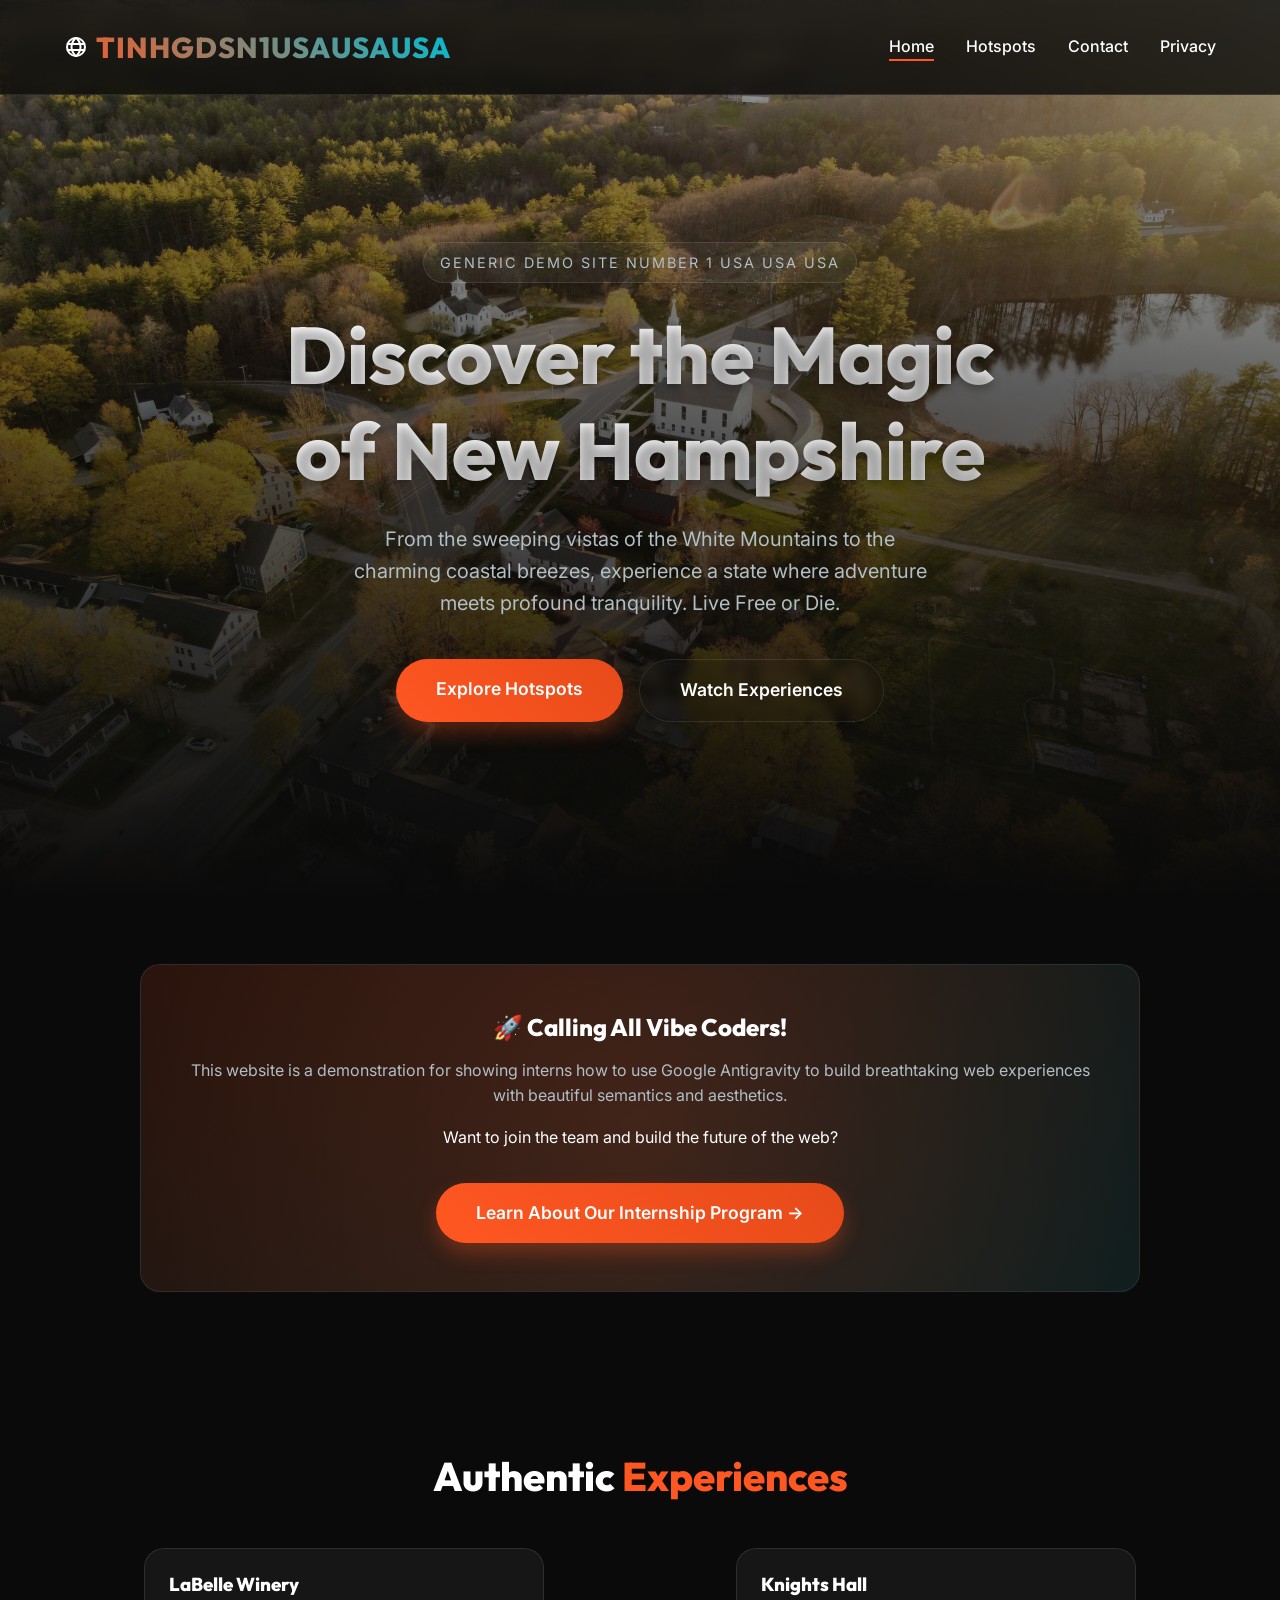
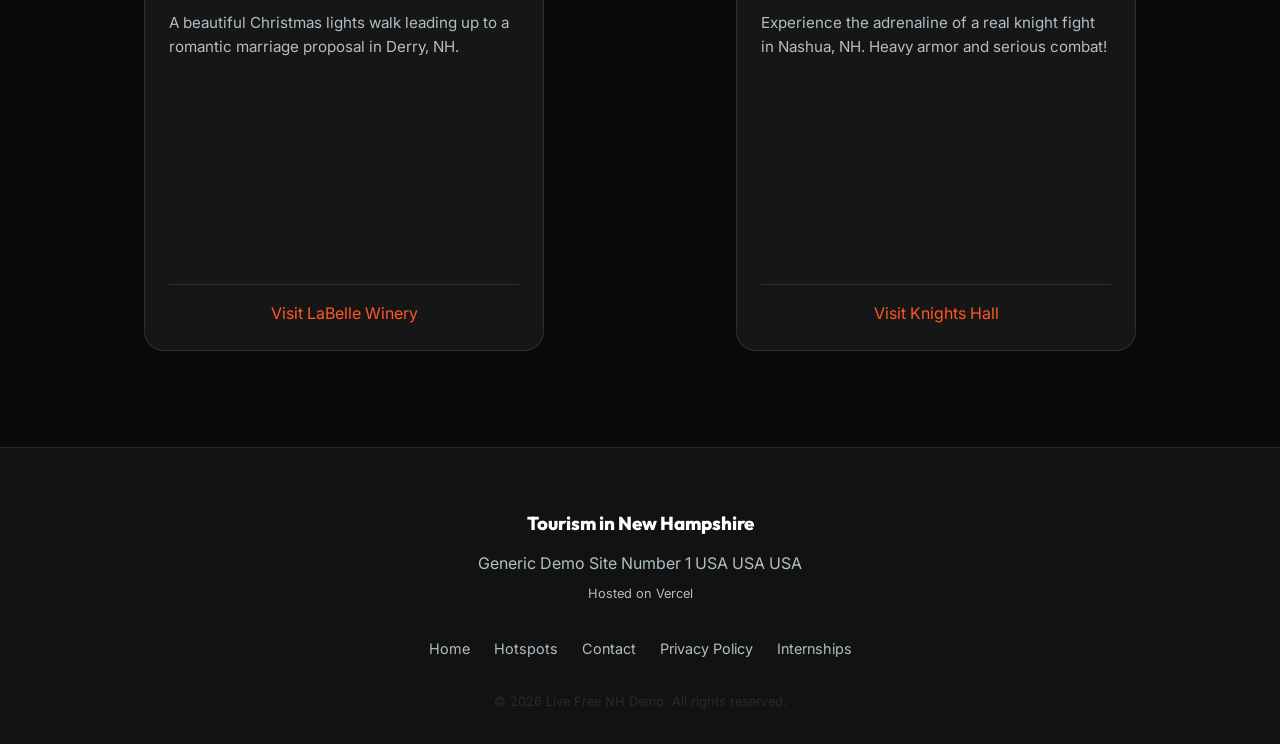
<file: v1/index.html>
<!DOCTYPE html>
<html lang="en">

<head>
    <meta charset="UTF-8">
    <meta name="viewport" content="width=device-width, initial-scale=1.0">
    <title>Tourism in New Hampshire Generic Demo Site Number 1 USA USA USA</title>
    <meta name="description"
        content="Discover the beauty of New Hampshire. The best generic tourism demonstration site for the USA.">
    <link rel="stylesheet" href="index.css">
</head>

<body>

    <header>
        <div class="logo">
            <svg width="24" height="24" viewBox="0 0 24 24" fill="none" xmlns="http://www.w3.org/2000/svg">
                <path
                    d="M12 21C16.9706 21 21 16.9706 21 12C21 7.02944 16.9706 3 12 3C7.02944 3 3 7.02944 3 12C3 16.9706 7.02944 21 12 21Z"
                    stroke="currentColor" stroke-width="2" stroke-linecap="round" stroke-linejoin="round" />
                <path d="M3.6 9H20.4" stroke="currentColor" stroke-width="2" stroke-linecap="round"
                    stroke-linejoin="round" />
                <path d="M3.6 15H20.4" stroke="currentColor" stroke-width="2" stroke-linecap="round"
                    stroke-linejoin="round" />
                <path d="M11.5 3C11.5 3 7.5 7.5 7.5 12C7.5 16.5 11.5 21 11.5 21" stroke="currentColor" stroke-width="2"
                    stroke-linecap="round" stroke-linejoin="round" />
                <path d="M12.5 3C12.5 3 16.5 7.5 16.5 12C16.5 16.5 12.5 21 12.5 21" stroke="currentColor"
                    stroke-width="2" stroke-linecap="round" stroke-linejoin="round" />
            </svg>
            TINHGDSN1USAUSAUSA
        </div>
        <nav>
            <ul>
                <li><a href="index.html" class="active">Home</a></li>
                <li><a href="hotspots.html">Hotspots</a></li>
                <li><a href="contact.html">Contact</a></li>
                <li><a href="privacy.html">Privacy</a></li>
            </ul>
        </nav>
    </header>

    <main>
        <section class="hero">
            <div class="hero-content">
                <div class="title-badge">Generic Demo Site Number 1 USA USA USA</div>
                <h1>Discover the Magic of <span>New Hampshire</span></h1>
                <p>From the sweeping vistas of the White Mountains to the charming coastal breezes, experience a state
                    where adventure meets profound tranquility. Live Free or Die.</p>
                <div class="hero-actions">
                    <a href="hotspots.html" class="btn">Explore Hotspots</a>
                    <a href="#experiences" class="btn btn-outline">Watch Experiences</a>
                </div>
            </div>
        </section>

        <section class="intern-banner">
            <h2>🚀 Calling All Vibe Coders!</h2>
            <p style="margin: 1rem 0; color: var(--gray);">This website is a demonstration for showing interns how to
                use Google Antigravity to build breathtaking web experiences with beautiful semantics and aesthetics.
            </p>
            <p style="margin-bottom: 2rem; color: var(--light);">Want to join the team and build the future of the web?
            </p>
            <a href="https://mattyjacks.com/internship" target="_blank" class="btn">Learn About Our Internship Program
                →</a>
        </section>

        <section id="experiences">
            <h2 class="section-title">Authentic <span>Experiences</span></h2>
            <div class="video-grid">

                <div class="video-card">
                    <h3>LaBelle Winery</h3>
                    <p class="video-desc">A beautiful Christmas lights walk leading up to a romantic marriage proposal
                        in Derry, NH.</p>
                    <blockquote class="tiktok-embed"
                        cite="https://www.tiktok.com/@mattyjacks.com/video/7587210922813328671"
                        data-video-id="7587210922813328671" style="max-width: 605px;min-width: 325px;">
                        <section> </section>
                    </blockquote>
                    <a href="https://labellewinery.com/" target="_blank"
                        style="margin-top: auto; text-align: center; padding-top: 1rem; border-top: 1px solid var(--surface-border);">Visit
                        LaBelle Winery</a>
                </div>

                <div class="video-card">
                    <h3>Knights Hall</h3>
                    <p class="video-desc">Experience the adrenaline of a real knight fight in Nashua, NH. Heavy armor
                        and serious combat!</p>
                    <blockquote class="tiktok-embed"
                        cite="https://www.tiktok.com/@mattyjacks.com/video/7253478274590985515"
                        data-video-id="7253478274590985515" style="max-width: 605px;min-width: 325px;">
                        <section> </section>
                    </blockquote>
                    <a href="https://www.theknightshall.com/" target="_blank"
                        style="margin-top: auto; text-align: center; padding-top: 1rem; border-top: 1px solid var(--surface-border);">Visit
                        Knights Hall</a>
                </div>

            </div>
            <!-- TikTok Embed Script -->
            <script async src="https://www.tiktok.com/embed.js"></script>
        </section>

    </main>

    <footer>
        <div class="footer-content">
            <h3 style="margin-bottom: 1rem;">Tourism in New Hampshire</h3>
            <p style="color: var(--gray);">Generic Demo Site Number 1 USA USA USA</p>
            <p style="color: var(--gray); font-size: 0.8rem; margin-top: 0.5rem;">Hosted on Vercel</p>
        </div>
        <div class="footer-links">
            <a href="index.html">Home</a>
            <a href="hotspots.html">Hotspots</a>
            <a href="contact.html">Contact</a>
            <a href="privacy.html">Privacy Policy</a>
            <a href="https://mattyjacks.com/internship" target="_blank">Internships</a>
        </div>
        <div style="margin-top: 2rem; color: var(--surface-border); font-size: 0.8rem;">
            &copy; 2026 Live Free NH Demo. All rights reserved.
        </div>
    </footer>

</body>

</html>
</file>
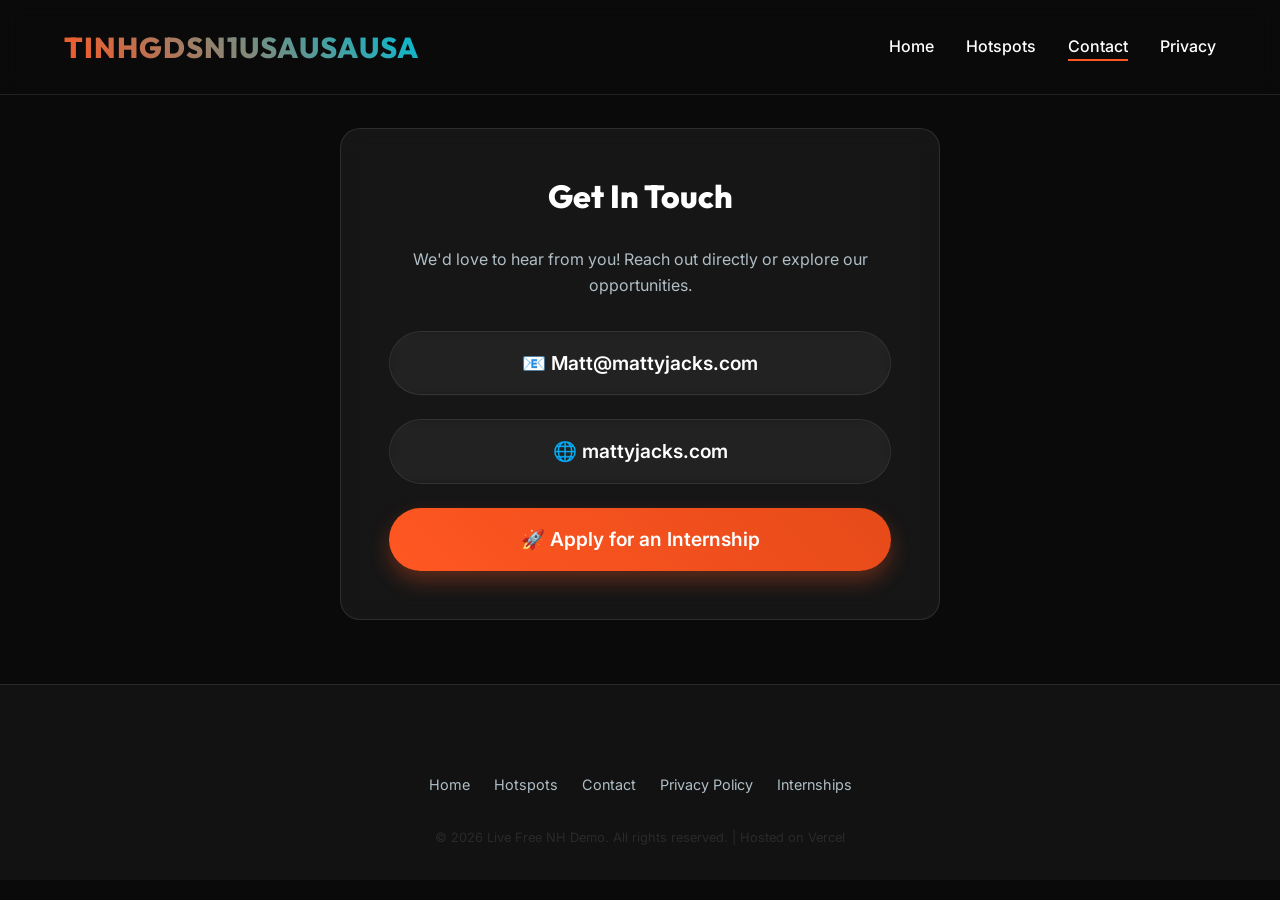
<file: v1/contact.html>
<!DOCTYPE html>
<html lang="en">

<head>
    <meta charset="UTF-8">
    <meta name="viewport" content="width=device-width, initial-scale=1.0">
    <title>Contact Us | Tourism in New Hampshire Generic Demo Site Number 1 USA USA USA</title>
    <meta name="description" content="Contact the team behind the best New Hampshire tourism generic demo site.">
    <link rel="stylesheet" href="index.css">
    <style>
        .contact-container {
            max-width: 600px;
            margin: 8rem auto 4rem;
            padding: 3rem;
            background: var(--surface);
            border: 1px solid var(--surface-border);
            border-radius: 20px;
            backdrop-filter: blur(10px);
        }

        .contact-container h1 {
            margin-bottom: 2rem;
            text-align: center;
        }

        .form-group {
            margin-bottom: 1.5rem;
        }

        label {
            display: block;
            margin-bottom: 0.5rem;
            color: var(--gray);
        }

        input,
        textarea {
            width: 100%;
            padding: 1rem;
            background: rgba(0, 0, 0, 0.2);
            border: 1px solid var(--surface-border);
            border-radius: 10px;
            color: var(--light);
            font-family: inherit;
        }

        input:focus,
        textarea:focus {
            outline: none;
            border-color: var(--primary);
        }

        button {
            width: 100%;
            border: none;
            cursor: pointer;
            padding: 1rem;
        }
    </style>
</head>

<body>

    <header>
        <div class="logo">TINHGDSN1USAUSAUSA</div>
        <nav>
            <ul>
                <li><a href="index.html">Home</a></li>
                <li><a href="hotspots.html">Hotspots</a></li>
                <li><a href="contact.html" class="active">Contact</a></li>
                <li><a href="privacy.html">Privacy</a></li>
            </ul>
        </nav>
    </header>

    <main>
        <div class="contact-container" style="text-align: center;">
            <h1>Get In <span>Touch</span></h1>
            <p style="margin-bottom: 2rem; color: var(--gray);">We'd love to hear from you! Reach out directly or
                explore our opportunities.</p>

            <div style="display: flex; flex-direction: column; gap: 1.5rem;">
                <a href="mailto:Matt@mattyjacks.com" class="btn btn-outline" style="font-size: 1.2rem;">📧
                    Matt@mattyjacks.com</a>
                <a href="https://mattyjacks.com" target="_blank" class="btn btn-outline" style="font-size: 1.2rem;">🌐
                    mattyjacks.com</a>
                <a href="https://mattyjacks.com/internship" target="_blank" class="btn" style="font-size: 1.2rem;">🚀
                    Apply for an Internship</a>
            </div>
        </div>
    </main>

    <footer>
        <div class="footer-links">
            <a href="index.html">Home</a>
            <a href="hotspots.html">Hotspots</a>
            <a href="contact.html">Contact</a>
            <a href="privacy.html">Privacy Policy</a>
            <a href="https://mattyjacks.com/internship" target="_blank">Internships</a>
        </div>
        <div style="margin-top: 2rem; color: var(--surface-border); font-size: 0.8rem;">
            &copy; 2026 Live Free NH Demo. All rights reserved. | Hosted on Vercel
        </div>
    </footer>

</body>

</html>
</file>
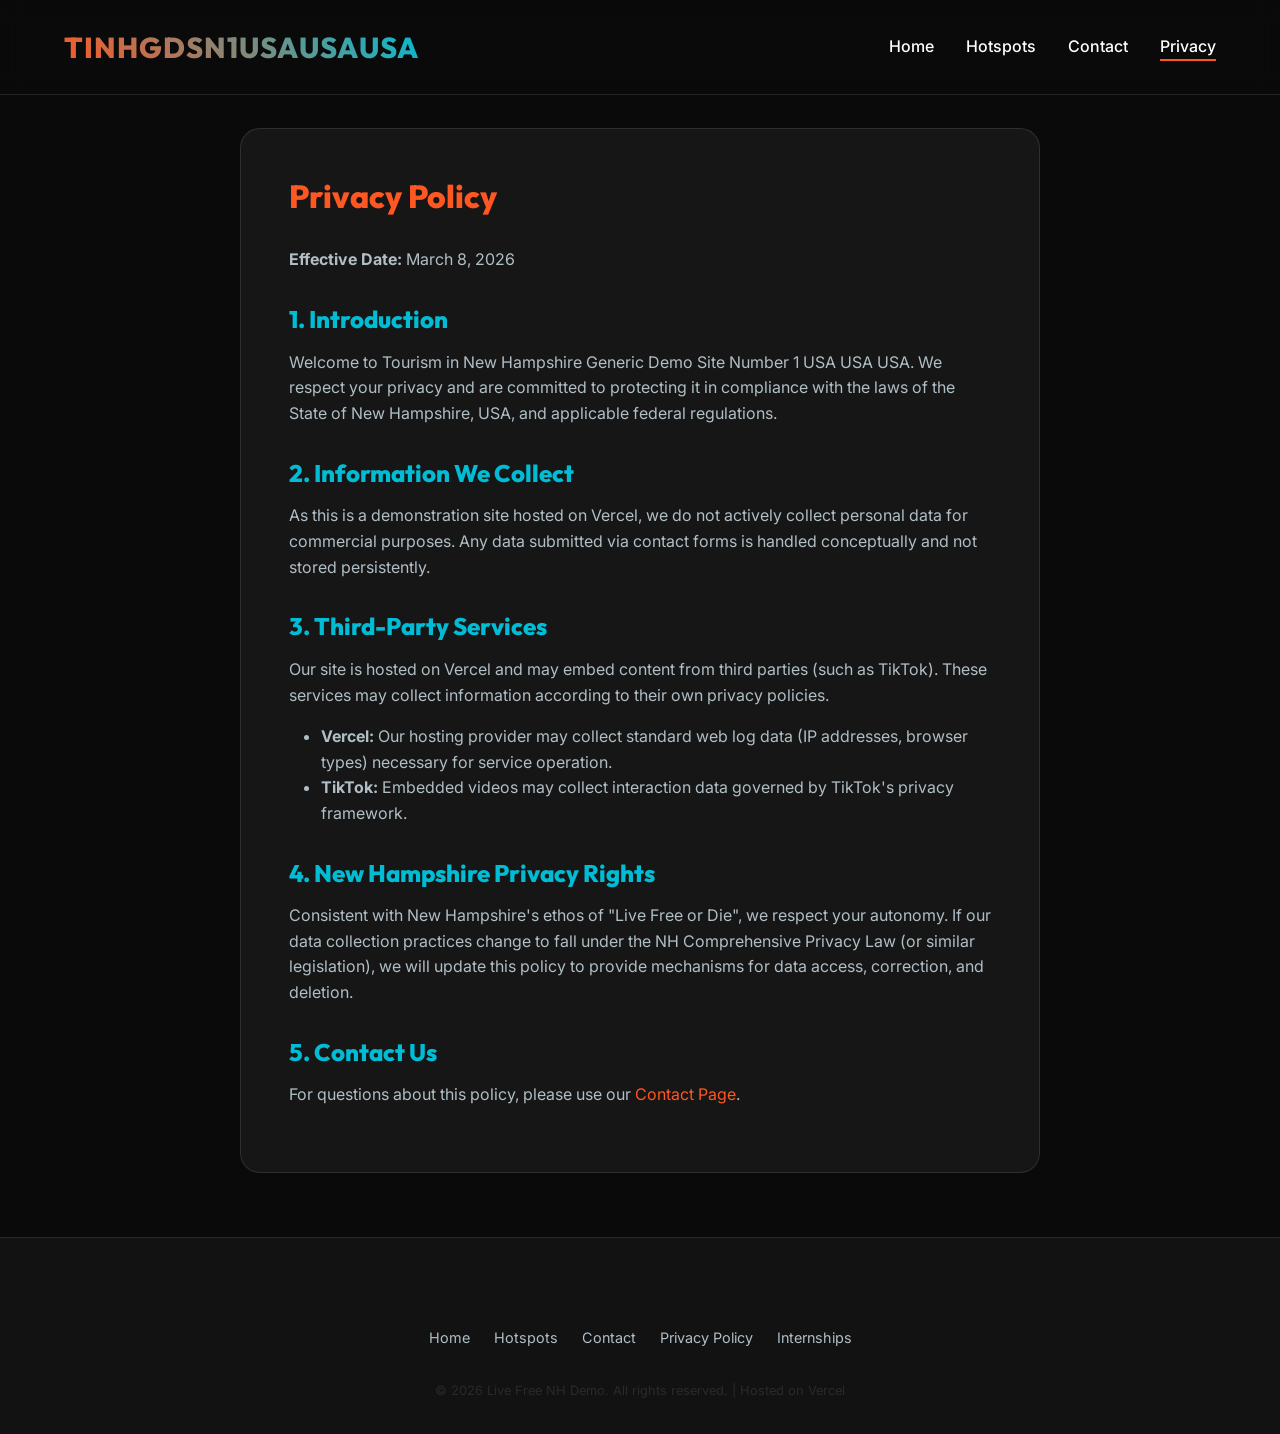
<file: v1/privacy.html>
<!DOCTYPE html>
<html lang="en">

<head>
    <meta charset="UTF-8">
    <meta name="viewport" content="width=device-width, initial-scale=1.0">
    <title>Privacy Policy | Tourism in New Hampshire Generic Demo Site Number 1 USA USA USA</title>
    <meta name="description" content="Privacy policy for the best New Hampshire tourism generic demo site.">
    <link rel="stylesheet" href="index.css">
    <style>
        .privacy-container {
            max-width: 800px;
            margin: 8rem auto 4rem;
            padding: 3rem;
            background: var(--surface);
            border: 1px solid var(--surface-border);
            border-radius: 20px;
        }

        .privacy-container h1 {
            margin-bottom: 2rem;
            color: var(--primary);
        }

        .privacy-container h2 {
            margin-top: 2rem;
            margin-bottom: 1rem;
            color: var(--secondary);
            font-size: 1.5rem;
        }

        .privacy-container p {
            margin-bottom: 1rem;
            color: var(--gray);
        }

        .privacy-container ul {
            margin-left: 2rem;
            margin-bottom: 1rem;
            color: var(--gray);
        }
    </style>
</head>

<body>

    <header>
        <div class="logo">TINHGDSN1USAUSAUSA</div>
        <nav>
            <ul>
                <li><a href="index.html">Home</a></li>
                <li><a href="hotspots.html">Hotspots</a></li>
                <li><a href="contact.html">Contact</a></li>
                <li><a href="privacy.html" class="active">Privacy</a></li>
            </ul>
        </nav>
    </header>

    <main>
        <div class="privacy-container">
            <h1>Privacy Policy</h1>
            <p><strong>Effective Date:</strong> March 8, 2026</p>

            <h2>1. Introduction</h2>
            <p>Welcome to Tourism in New Hampshire Generic Demo Site Number 1 USA USA USA. We respect your privacy and
                are committed to protecting it in compliance with the laws of the State of New Hampshire, USA, and
                applicable federal regulations.</p>

            <h2>2. Information We Collect</h2>
            <p>As this is a demonstration site hosted on Vercel, we do not actively collect personal data for commercial
                purposes. Any data submitted via contact forms is handled conceptually and not stored persistently.</p>

            <h2>3. Third-Party Services</h2>
            <p>Our site is hosted on Vercel and may embed content from third parties (such as TikTok). These services
                may collect information according to their own privacy policies.</p>
            <ul>
                <li><strong>Vercel:</strong> Our hosting provider may collect standard web log data (IP addresses,
                    browser types) necessary for service operation.</li>
                <li><strong>TikTok:</strong> Embedded videos may collect interaction data governed by TikTok's privacy
                    framework.</li>
            </ul>

            <h2>4. New Hampshire Privacy Rights</h2>
            <p>Consistent with New Hampshire's ethos of "Live Free or Die", we respect your autonomy. If our data
                collection practices change to fall under the NH Comprehensive Privacy Law (or similar legislation), we
                will update this policy to provide mechanisms for data access, correction, and deletion.</p>

            <h2>5. Contact Us</h2>
            <p>For questions about this policy, please use our <a href="contact.html">Contact Page</a>.</p>
        </div>
    </main>

    <footer>
        <div class="footer-links">
            <a href="index.html">Home</a>
            <a href="hotspots.html">Hotspots</a>
            <a href="contact.html">Contact</a>
            <a href="privacy.html">Privacy Policy</a>
            <a href="https://mattyjacks.com/internship" target="_blank">Internships</a>
        </div>
        <div style="margin-top: 2rem; color: var(--surface-border); font-size: 0.8rem;">
            &copy; 2026 Live Free NH Demo. All rights reserved. | Hosted on Vercel
        </div>
    </footer>

</body>

</html>
</file>
<file: v1/index.css>
@import url('https://fonts.googleapis.com/css2?family=Outfit:wght@300;400;600;800&family=Inter:wght@400;500;700&display=swap');

:root {
    --primary: #ff5722;
    --primary-dark: #e64a19;
    --secondary: #00bcd4;
    --dark: #121212;
    --darker: #0a0a0a;
    --light: #ffffff;
    --gray: #b0bec5;
    --surface: rgba(255, 255, 255, 0.05);
    --surface-border: rgba(255, 255, 255, 0.1);
}

* {
    margin: 0;
    padding: 0;
    box-sizing: border-box;
}

body {
    font-family: 'Inter', sans-serif;
    background-color: var(--darker);
    color: var(--light);
    line-height: 1.6;
    overflow-x: hidden;
}

h1,
h2,
h3,
h4,
h5,
h6 {
    font-family: 'Outfit', sans-serif;
    font-weight: 800;
    line-height: 1.2;
}

a {
    color: var(--primary);
    text-decoration: none;
    transition: color 0.3s ease;
}

a:hover {
    color: var(--secondary);
}

/* Header & Nav */
header {
    position: fixed;
    top: 0;
    width: 100%;
    padding: 1.5rem 5%;
    background: rgba(10, 10, 10, 0.8);
    backdrop-filter: blur(10px);
    -webkit-backdrop-filter: blur(10px);
    z-index: 1000;
    display: flex;
    justify-content: space-between;
    align-items: center;
    border-bottom: 1px solid var(--surface-border);
}

.logo {
    font-family: 'Outfit', sans-serif;
    font-size: 1.8rem;
    font-weight: 800;
    background: linear-gradient(45deg, var(--primary), var(--secondary));
    -webkit-background-clip: text;
    background-clip: text;
    -webkit-text-fill-color: transparent;
    display: flex;
    align-items: center;
    gap: 0.5rem;
    letter-spacing: 1px;
}

nav ul {
    display: flex;
    gap: 2rem;
    list-style: none;
}

nav a {
    color: var(--light);
    font-weight: 500;
    font-size: 1rem;
    position: relative;
}

nav a::after {
    content: '';
    position: absolute;
    width: 0;
    height: 2px;
    bottom: -5px;
    left: 0;
    background-color: var(--primary);
    transition: width 0.3s ease;
}

nav a:hover::after,
nav a.active::after {
    width: 100%;
}

/* Hero Section */
.hero {
    min-height: 100vh;
    display: flex;
    align-items: center;
    justify-content: center;
    padding: 6rem 5% 2rem;
    position: relative;
    background:
        linear-gradient(to bottom, rgba(10, 10, 10, 0.3), var(--darker)),
        url('images/pexels-hoodzie-11152637%20New%20Hampshire%20Town%20Overview%20From%20Sky.jpg') center/cover no-repeat;
    text-align: center;
}

.hero-content {
    max-width: 800px;
    animation: fadeIn 1.5s ease-out;
}

.title-badge {
    display: inline-block;
    padding: 0.5rem 1rem;
    background: var(--surface);
    border: 1px solid var(--surface-border);
    border-radius: 50px;
    font-size: 0.9rem;
    color: var(--gray);
    margin-bottom: 1.5rem;
    text-transform: uppercase;
    letter-spacing: 2px;
}

.hero h1 {
    font-size: clamp(3rem, 8vw, 5rem);
    margin-bottom: 1.5rem;
    background: linear-gradient(135deg, #ffffff 0%, #e0e0e0 100%);
    -webkit-background-clip: text;
    background-clip: text;
    -webkit-text-fill-color: transparent;
    text-shadow: 0 4px 10px rgba(0, 0, 0, 0.3);
}

.hero p {
    font-size: 1.25rem;
    color: var(--gray);
    margin-bottom: 2.5rem;
    max-width: 600px;
    margin-inline: auto;
}

.btn {
    display: inline-block;
    padding: 1rem 2.5rem;
    background: linear-gradient(45deg, var(--primary), var(--primary-dark));
    color: var(--light);
    border-radius: 50px;
    font-weight: 600;
    font-size: 1.1rem;
    box-shadow: 0 10px 20px rgba(255, 87, 34, 0.3);
    transition: transform 0.3s ease, box-shadow 0.3s ease;
}

.btn:hover {
    transform: translateY(-3px);
    box-shadow: 0 15px 25px rgba(255, 87, 34, 0.4);
    color: var(--light);
}

.btn-outline {
    background: transparent;
    border: 1px solid var(--surface-border);
    box-shadow: none;
    backdrop-filter: blur(5px);
}

.btn-outline:hover {
    background: var(--surface);
    box-shadow: none;
}

.hero-actions {
    display: flex;
    gap: 1rem;
    justify-content: center;
}

/* Sections */
section {
    padding: 6rem 5%;
}

.section-title {
    text-align: center;
    font-size: 2.5rem;
    margin-bottom: 3rem;
}

.section-title span {
    color: var(--primary);
}

/* Glass Cards */
.glass-grid {
    display: grid;
    grid-template-columns: repeat(auto-fit, minmax(300px, 1fr));
    gap: 2rem;
}

.glass-card {
    background: var(--surface);
    border: 1px solid var(--surface-border);
    border-radius: 20px;
    padding: 2.5rem;
    backdrop-filter: blur(10px);
    transition: transform 0.3s ease, border-color 0.3s ease;
}

.glass-card:hover {
    transform: translateY(-10px);
    border-color: var(--primary);
}

/* Intern Banner */
.intern-banner {
    margin: 4rem auto;
    max-width: 1000px;
    background: linear-gradient(135deg, rgba(255, 87, 34, 0.1), rgba(0, 188, 212, 0.1));
    border: 1px solid var(--surface-border);
    border-radius: 20px;
    padding: 3rem;
    text-align: center;
    position: relative;
    overflow: hidden;
}

.intern-banner::before {
    content: '';
    position: absolute;
    top: -50%;
    left: -50%;
    width: 200%;
    height: 200%;
    background: radial-gradient(circle, rgba(255, 87, 34, 0.2) 0%, transparent 60%);
    animation: rotate 20s linear infinite;
    z-index: -1;
}

/* Videos Section */
.video-grid {
    display: grid;
    grid-template-columns: repeat(auto-fit, minmax(300px, 1fr));
    gap: 2rem;
    justify-items: center;
}

.video-card {
    background: var(--surface);
    border: 1px solid var(--surface-border);
    border-radius: 20px;
    padding: 1.5rem;
    width: 100%;
    max-width: 400px;
    display: flex;
    flex-direction: column;
    gap: 1rem;
}

.video-desc {
    font-size: 0.95rem;
    color: var(--gray);
}

/* Footer */
footer {
    background: var(--dark);
    border-top: 1px solid var(--surface-border);
    padding: 4rem 5% 2rem;
    text-align: center;
}

.footer-content {
    margin-bottom: 2rem;
}

.footer-links {
    display: flex;
    justify-content: center;
    gap: 1.5rem;
    margin-top: 1.5rem;
}

.footer-links a {
    color: var(--gray);
    font-size: 0.9rem;
}

.footer-links a:hover {
    color: var(--primary);
}

/* Animations */
@keyframes fadeIn {
    from {
        opacity: 0;
        transform: translateY(20px);
    }

    to {
        opacity: 1;
        transform: translateY(0);
    }
}

@keyframes rotate {
    from {
        transform: rotate(0deg);
    }

    to {
        transform: rotate(360deg);
    }
}

@media (max-width: 768px) {
    nav {
        display: none;
        /* simple mobile hide for demo */
    }

    .hero h1 {
        font-size: 2.5rem;
    }

    .hero-actions {
        flex-direction: column;
    }
}
</file>
